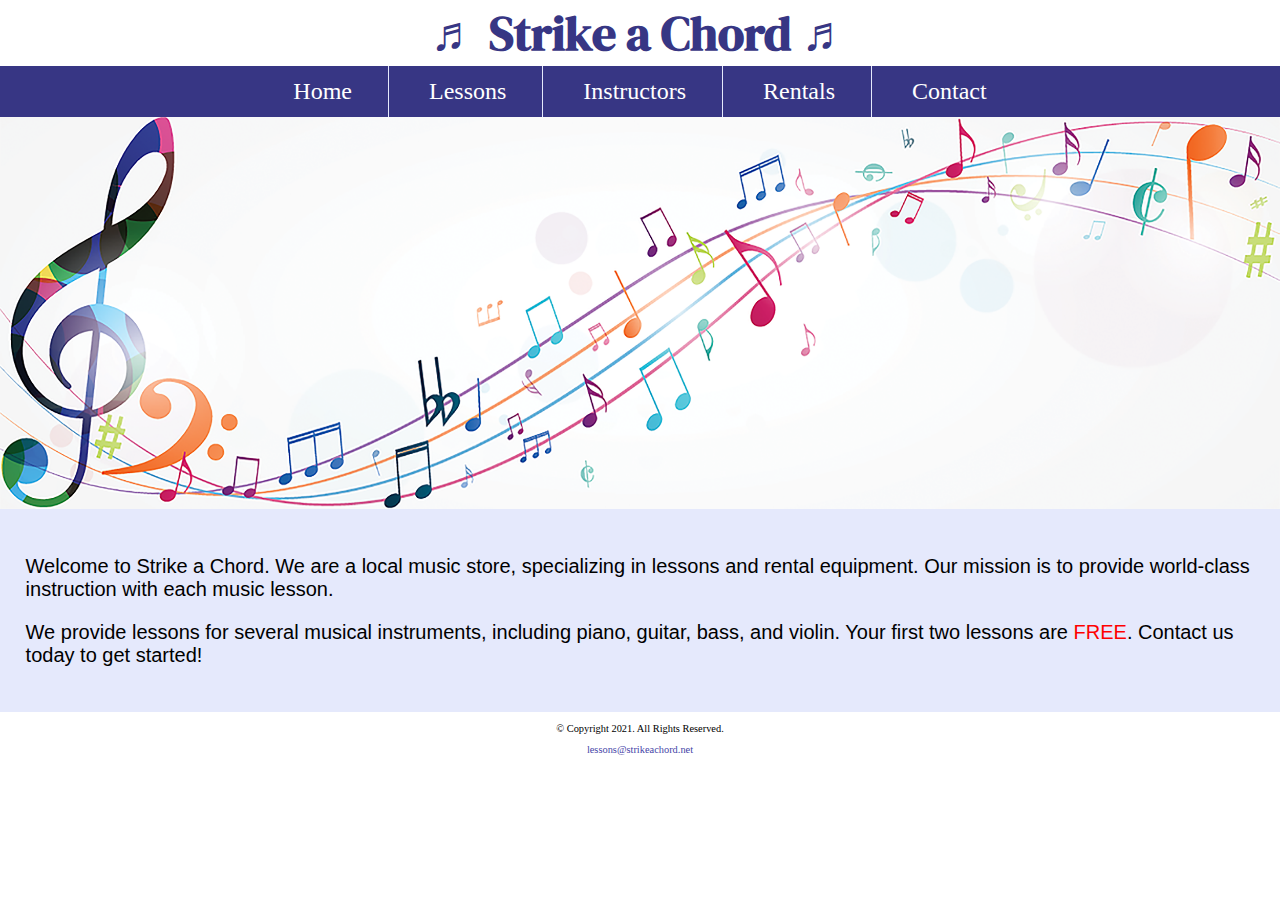
<file: index.html>
<!DOCTYPE html>
<!--
    Student Name: Stephen Davis
    File Name: index.html
    Date: October 25, 2022
-->
<html lang="en">
<head>
    <title>Strike a Chord: Home Page</title>
    <meta charset="utf-8">
    <link rel="stylesheet" href="css/styles.css">
    <meta name="viewport" content="width=device-width, intial-scale-1.0">
    <link rel="preconnect" href="https://fonts.googleapis.com">
    <link rel="preconnect" href="https://fonts.gstatic.com" crossorigin>
    <link href="https://fonts.googleapis.com/css2?family=DM+Serif+Display:ital@1&display=swap" rel="stylesheet">
</head>
<body>

    <header>
        <h1><span class="tab-desk">&#9836;</span> Strike a Chord <span class="tab-desk">&#9836;</span></h1>
    </header>

    <nav>

      <ul>
          <li><a href="index.html">Home</a></li>
          <li><a href="lessons.html">Lessons</a></li>
          <li><a href="instructors.html">Instructors</a></li>
          <li><a href="rentals.html">Rentals</a></li>
          <li><a href="contact.html">Contact</a></li>
      </ul>

    </nav>

    <!-- Hero Image -->
    <div id="hero" class="tab-desk">

      <img src="images/music-notes.png" alt="colorful music notes">
    </div>

    <main>

      <div id="intro">

        <p>Welcome to Strike a Chord. We are a local music store, specializing in lessons and rental equipment. Our mission is to provide world-class instruction with each music lesson.</p>

        <p>We provide lessons for several musical instruments, including piano, guitar, bass, and violin. Your first two lessons are <span style="color: red;">FREE</span>. Contact us today to get started!</p>

      </div>

    </main>

    <footer>

        <p>&copy; Copyright 2021. All Rights Reserved.</p>
        <p><a href="mailto:lessons@strikeachord.net">lessons@strikeachord.net</a></p>

    </footer>

</body>
</html>
</file>
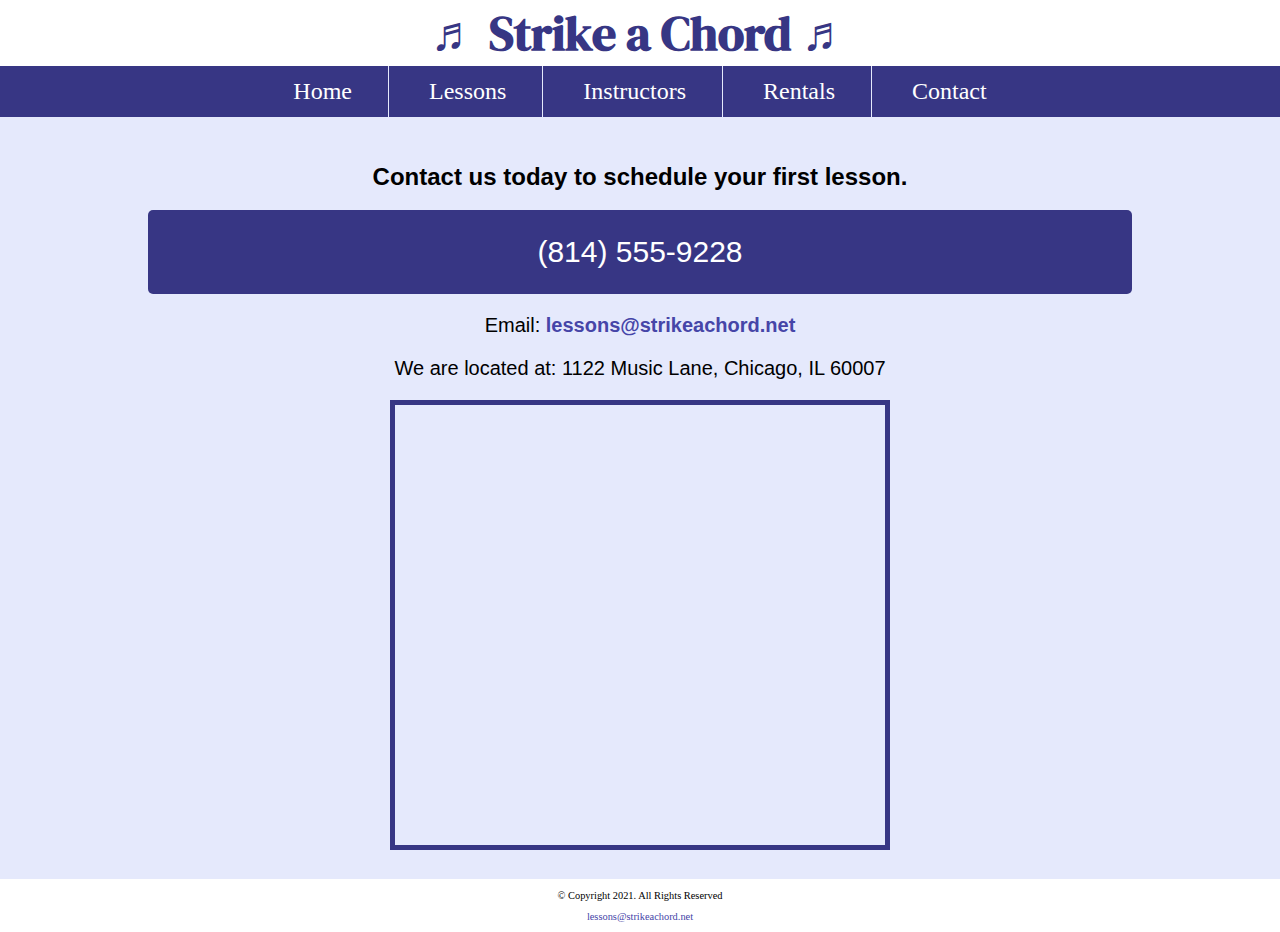
<file: contact.html>
<!DOCTYPE html>
<!--
    Student Name: Stephen Davis
    File Name: contact.html
    Date: September 26, 2022
-->
<html lang="en">
<head>
    <title>Strike a Chord: Contact</title>
    <meta charset="utf-8">
    <link rel="stylesheet" href="css/styles.css">
    <meta name="viewport" content="width=device-width, intial-scale-1.0">
    <link rel="preconnect" href="https://fonts.googleapis.com">
    <link rel="preconnect" href="https://fonts.gstatic.com" crossorigin>
    <link href="https://fonts.googleapis.com/css2?family=DM+Serif+Display:ital@1&display=swap" rel="stylesheet">
</head>
<body>

    <header>
        <h1><span class="tab-desk">&#9836;</span> Strike a Chord <span class="tab-desk">&#9836;</span></h1>
    </header>

    <nav>

      <ul>
          <li><a href="index.html">Home</a></li>
          <li><a href="lessons.html">Lessons</a></li>
          <li><a href="instructors.html">Instructors</a></li>
          <li><a href="rentals.html">Rentals</a></li>
          <li><a href="contact.html">Contact</a></li>
      </ul>

    </nav>

    <main>
        <!-- Use the main area to add the main content to the webpage. -->
        <div id="contact">

            <h2>Contact us today to schedule your first lesson.</h2>
            <p class="tel-link"> <a href="tel:8145559228">(814) 555-9228</a></p>
            <p>Email: <a class="email-link" href="mailto:lessons@strikeachord.net">lessons@strikeachord.net</a></p>
            <p>We are located at: 1122 Music Lane, Chicago, IL 60007</p>
            <iframe src="https://www.google.com/maps/embed?pb=!1m16!1m12!1m3!1d47430.53119384222!2d-88.02771260085206!3d42.01297480086683!2m3!1f0!2f0!3f0!3m2!1i1024!2i768!4f13.1!2m1!1s1122%20Music%20Lane%2C%20Chicago%2C%20IL%2060007!5e0!3m2!1sen!2sus!4v1663836028259!5m2!1sen!2sus" width="600" height="450" class="map" allowfullscreen="" loading="lazy" referrerpolicy="no-referrer-when-downgrade"></iframe>

        </div>
    </main>

    <footer>
        <p>&copy; Copyright 2021. All Rights Reserved</p>
        <p><a href="mailto:lessons@strikeachord.net">lessons@strikeachord.net</a></p>
    </footer>

</body>
</html>
</file>
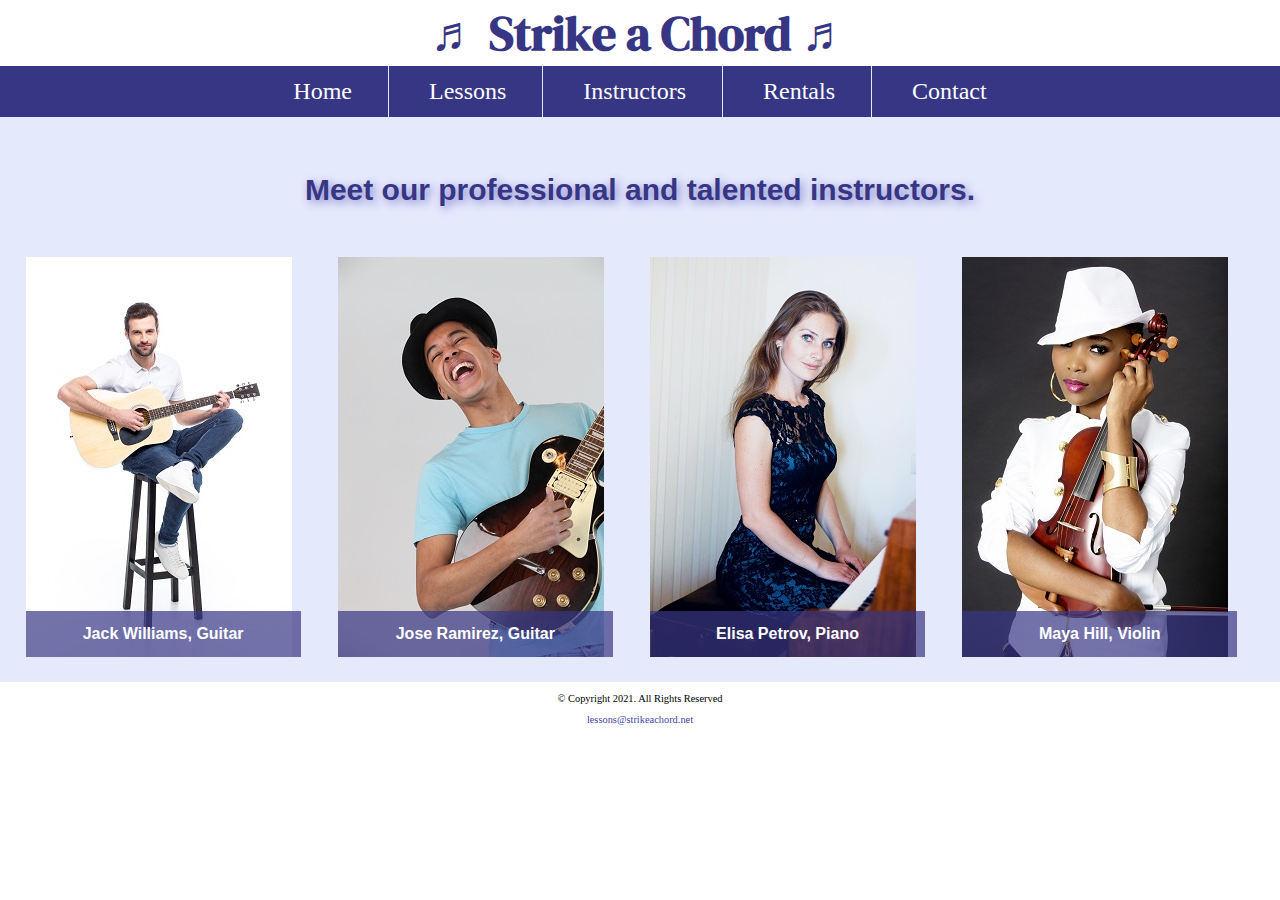
<file: instructors.html>
<!DOCTYPE html>
<!--
    Student Name: Stephen Davis
    File Name: instructors.html
    Date: October 25, 2022
-->
<html lang="en">
<head>
    <title>Strike a Chord: Instructors</title>
    <meta charset="utf-8">
    <link rel="stylesheet" href="css/styles.css">
    <meta name="viewport" content="width=device-width, intial-scale-1.0">
    <link rel="preconnect" href="https://fonts.googleapis.com">
    <link rel="preconnect" href="https://fonts.gstatic.com" crossorigin>
    <link href="https://fonts.googleapis.com/css2?family=DM+Serif+Display:ital@1&display=swap" rel="stylesheet">
    <link rel="shortcut icon" href="images/favicon.ico">
    <link rel="icon" type="image/png" sizes="32x32" href="images/favicon-32.png">
    <link rel="apple-touch-icon" sizes="180x180" href="images/apple-touch-icon.png">
    <link rel="icon" sizes="192x192" href="images/android-chrome-192.png">
</head>
<body>

    <header>
        <h1>&#9836; Strike a Chord &#9836;</h1>
    </header>

    <nav>

      <ul>
          <li><a href="index.html">Home</a></li>
          <li><a href="lessons.html">Lessons</a></li>
          <li><a href="instructors.html">Instructors</a></li>
          <li><a href="rentals.html">Rentals</a></li>
          <li><a href="contact.html">Contact</a></li>
      </ul>

    </nav>

    <main class="grid">
        <!-- Use the main area to add the main content to the webpage. -->
        <aside>
          <p>Meet our professional and talented instructors.</p>
        </aside>

        <figure>
          <img src="images/guitar-instructor.jpg" alt="guitar instructor">
          <figcaption>Jack Williams, Guitar</figcaption>
        </figure>

        <figure>
          <img src="images/electric-guitar-instructor.jpg" alt="electric guitar instructor">
          <figcaption>Jose Ramirez, Guitar</figcaption>
        </figure>

        <figure>
          <img src="images/piano-instructor.jpg" alt="piano instructor">
          <figcaption>Elisa Petrov, Piano</figcaption>
        </figure>

        <figure>
          <img src="images/violin-instructor.jpg" alt="violin instructor">
          <figcaption>Maya Hill, Violin</figcaption>
        </figure>
    </main>

    <footer>
        <p>&copy; Copyright 2021. All Rights Reserved</p>
        <p><a href="mailto:lessons@strikeachord.net">lessons@strikeachord.net</a></p>
    </footer>

</body>
</html>
</file>
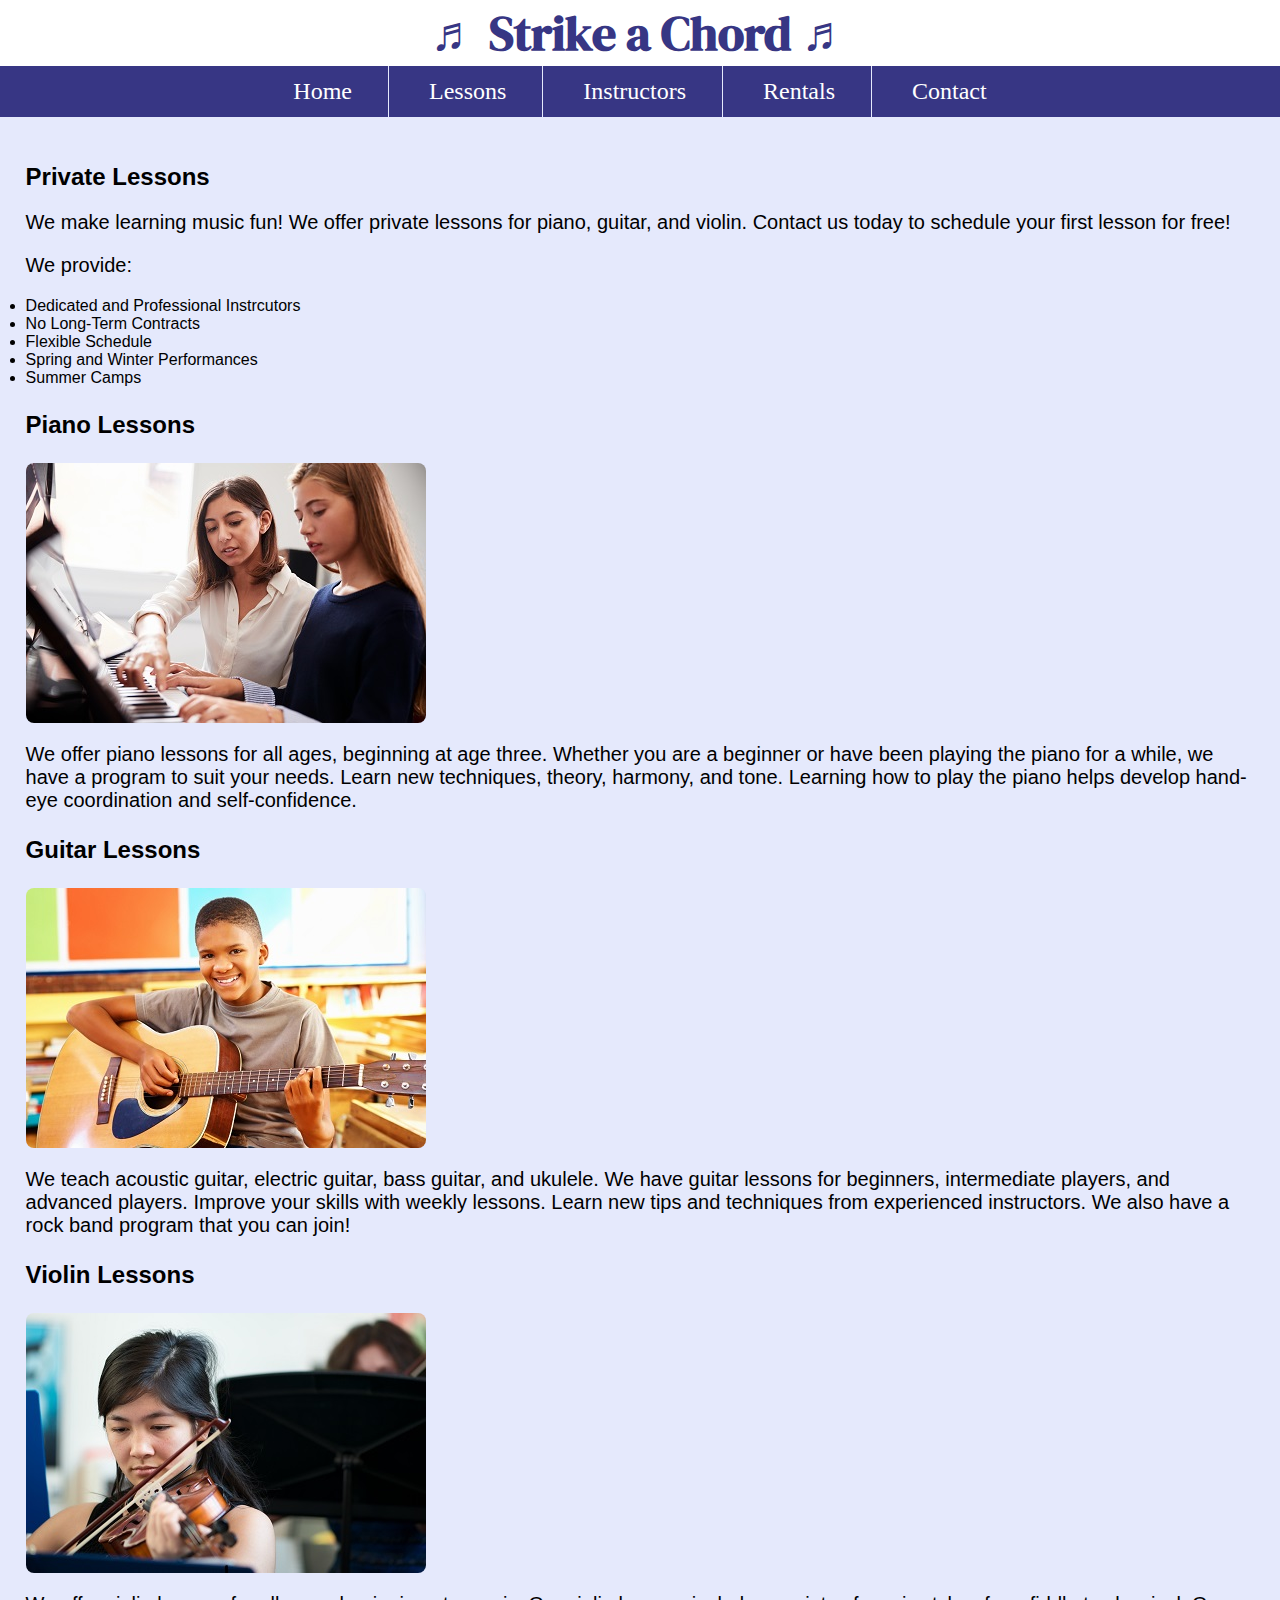
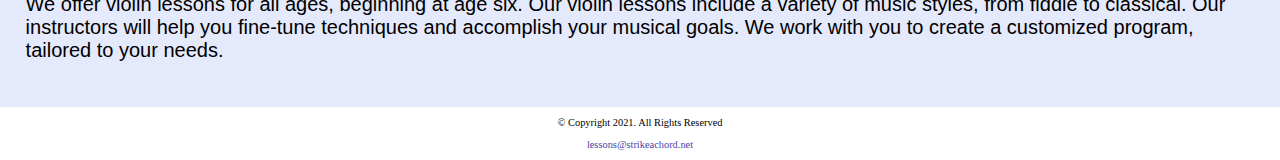
<file: lessons.html>
<!DOCTYPE html>
<!--
    Student Name: Stephen Davis
    File Name: lessons.html
    Date: October 25, 2022
-->
<html lang="en">
<head>
    <title>Strike a Chord: Lessons</title>
    <meta charset="utf-8">
    <link rel="stylesheet" href="css/styles.css">
    <meta name="viewport" content="width=device-width, intial-scale-1.0">
    <link rel="preconnect" href="https://fonts.googleapis.com">
    <link rel="preconnect" href="https://fonts.gstatic.com" crossorigin>
    <link href="https://fonts.googleapis.com/css2?family=DM+Serif+Display:ital@1&display=swap" rel="stylesheet">
    <link rel="shortcut icon" href="images/favicon.ico">
    <link rel="icon" type="image/png" sizes="32x32" href="images/favicon-32.png">
    <link rel="apple-touch-icon" sizes="180x180" href="images/apple-touch-icon.png">
    <link rel="icon" sizes="192x192" href="images/android-chrome-192.png">
</head>
<body>

    <header>
        <h1><span class="tab-desk">&#9836;</span> Strike a Chord <span class="tab-desk">&#9836;</span></h1>
    </header>

    <nav>

      <ul>
          <li><a href="index.html">Home</a></li>
          <li><a href="lessons.html">Lessons</a></li>
          <li><a href="instructors.html">Instructors</a></li>
          <li><a href="rentals.html">Rentals</a></li>
          <li><a href="contact.html">Contact</a></li>
      </ul>

    </nav>

    <main>
        <!-- Use the main area to add the main content to the webpage. -->
        <section>
            <h2>Private Lessons</h2>
            <p>We make learning music fun! We offer private lessons for piano, guitar, and violin. Contact us today to schedule your first lesson for free! </p>
            <p>We provide:</p>
            <ul>
                <li>Dedicated and Professional Instrcutors</li>
                <li>No Long-Term Contracts</li>
                <li>Flexible Schedule</li>
                <li>Spring and Winter Performances</li>
                <li>Summer Camps</li>
              </ul>
        </section>

        <section>

            <h3>Piano Lessons</h3>
            <img class="round" src="images/piano-lesson.jpg" alt="piano teach and student sitting at a piano">
            <p>We offer piano lessons for all ages, beginning at age three. Whether you are a beginner or have been playing the piano for a while, we have a program to suit your needs. Learn new techniques, theory, harmony, and tone. Learning how to play the piano helps develop hand-eye coordination and self-confidence.</p>

        </section>

        <section>
            <h3>Guitar Lessons</h3>
            <img class="round" src="images/child-guitar.jpg" alt="child with a smile holding a guitar">
            <p>We teach acoustic guitar, electric guitar, bass guitar, and ukulele. We have guitar lessons for beginners, intermediate players, and advanced players. Improve your skills with weekly lessons. Learn new tips and techniques from experienced instructors. We also have a rock band program that you can join!</p>

        </section>

        <section>
              <h3>Violin Lessons</h3>
              <img class="round" src="images/woman-violin.jpg" alt="woman playing the violin">
              <p>We offer violin lessons for all ages, beginning at age six. Our violin lessons include a variety of music styles, from fiddle to classical. Our instructors will help you fine-tune techniques and accomplish your musical goals. We work with you to create a customized program, tailored to your needs.</p>

        </section>

    </main>

    <footer>
        <p>&copy; Copyright 2021. All Rights Reserved</p>
        <p><a href="mailto:lessons@strikeachord.net">lessons@strikeachord.net</a></p>
    </footer>

</body>
</html>
</file>
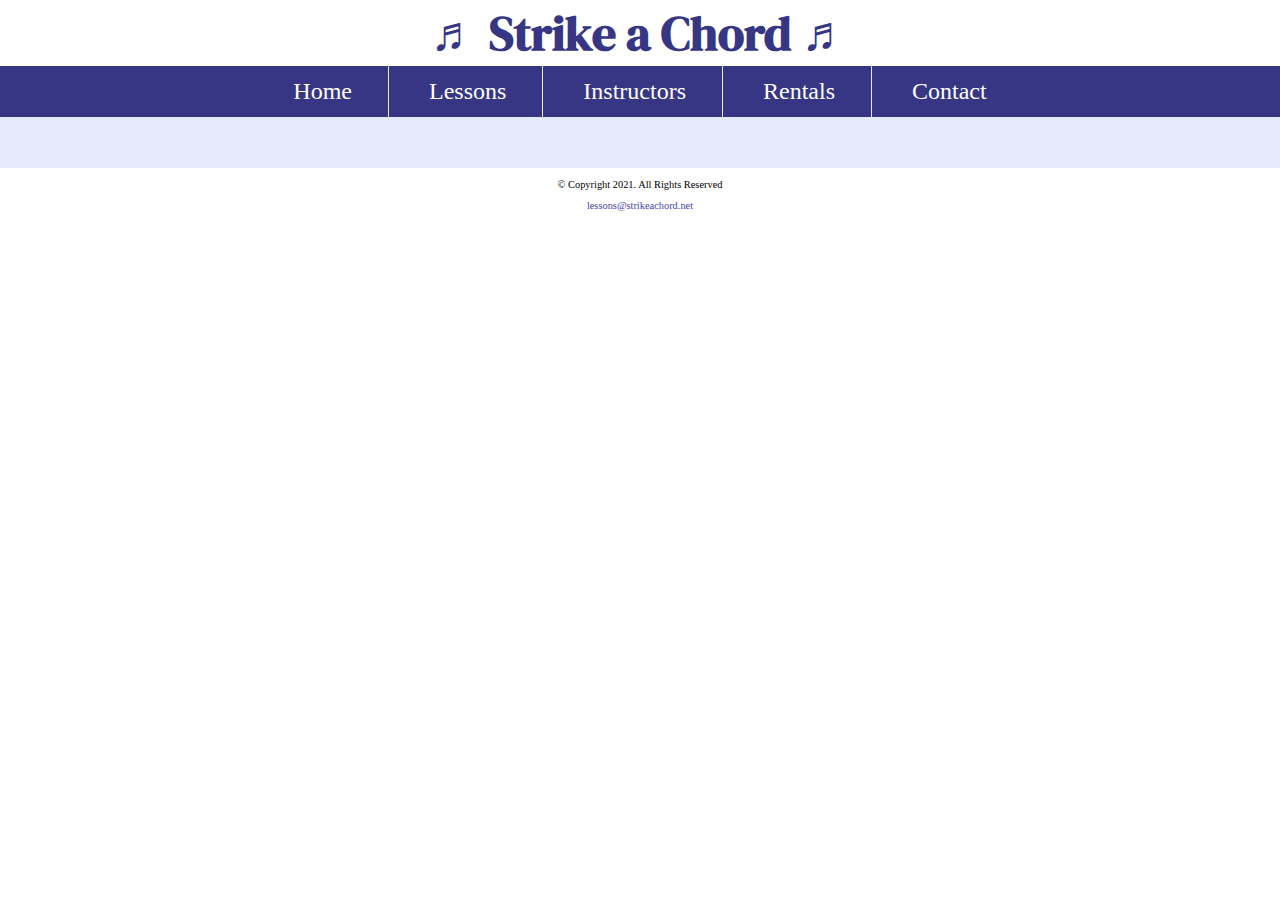
<file: template.html>
<!DOCTYPE html>
<!--
    Student Name: Stephen Davis
    File Name: template.html
    Date: October 25, 2022
-->
<html lang="en">
<head>
    <title>Strike a Chord: Template</title>
    <meta charset="utf-8">
    <link rel="stylesheet" href="css/styles.css">
    <meta name="viewport" content="width=device-width, intial-scale-1.0">
    <link rel="preconnect" href="https://fonts.googleapis.com">
    <link rel="preconnect" href="https://fonts.gstatic.com" crossorigin>
    <link href="https://fonts.googleapis.com/css2?family=DM+Serif+Display:ital@1&display=swap" rel="stylesheet">
    <link rel="shortcut icon" href="images/favicon.ico">
    <link rel="icon" type="image/png" sizes="32x32" href="images/favicon-32.png">
    <link rel="apple-touch-icon" sizes="180x180" href="images/apple-touch-icon.png">
    <link rel="icon" sizes="192x192" href="images/android-chrome-192.png">
</head>
<body>

    <header>
        <h1>&#9836; Strike a Chord &#9836;</h1>
    </header>

    <nav>

      <ul>
          <li><a href="index.html">Home</a></li>
          <li><a href="lessons.html">Lessons</a></li>
          <li><a href="instructors.html">Instructors</a></li>
          <li><a href="rentals.html">Rentals</a></li>
          <li><a href="contact.html">Contact</a></li>
      </ul>

    </nav>

    <main>
        <!-- Use the main area to add the main content to the webpage. -->
        <div>
        </div>
    </main>

    <footer>
        <p>&copy; Copyright 2021. All Rights Reserved</p>
        <p><a href="mailto:lessons@strikeachord.net">lessons@strikeachord.net</a></p>
    </footer>

</body>
</html>
</file>
<file: css/styles.css>
/*
Author: Stephen Davis
Date: October 25, 2022
File Name: styles.html
*/

/*CSS Reset */
body, header, nav, main, footer, img, h1, ul, section, aside, figure, figcaption {
  margin: 0;
  padding: 0;
  border: 0;
}

/*Style rules for images */
img {
  max-width: 100%;
  display: block;
}

/*Style rule for box sizing applies to all elements */
*{
  box-sizing: border-box;
}

/*Style rules for mobile viewport*/

aside {
  text-align: center;
  font-size: 1.5em;
  font-weight: bold;
  color: #373684;
  text-shadow: 3px 3px 10px #8280cb;
}

figure {
  position:relative;
  max-width: 275px;
}

figcaption {
  position: absolute;
  bottom: 0;
  background: rgba(55, 54, 132, 0.7);
  color: #fff;
  width: 100%;
  padding: 5% 0;
  text-align: center;
  font-family: Verdana, Arial, sans-serif;
  font-size: 1.5em;
  font-weight: bold;
}

/*Hide tab-desk class*/
.tab-desk{
  display: none;
}

/*Style rules for header content */
header {
  text-align: center;
  font-size: 1.5em;
  color: #373684
}

header h1 {
  font-family: 'DM Serif Display', serif;
}

/*Style rules for navigation area */
nav {
  background-color: #373684
}

nav ul {
  list-style-type: none;
  text-align: center;
}

nav li {
  display:block;
  border-top: 1px solid #e5e9fc;
  font-size: 2em;
}

nav li a {
  display: block;
  color: #fff;
  text-align: center;
  padding: 0.5em 1em;
  text-decoration: none;
}

/* Style rules for main content */
main {
  padding: 2%;
  background-color: #e5e9fc;
  overflow:auto;
  font-family: 'Roboto', sans-serif;
}

main p {
  font-size: 1.25em;
}

.action {
  font-size: 1.25em;
  color: #373684;
  font-weight: bold;
}

#piano, #guitar, #violin {
  margin: 0 2%;
}

#info {
  clear: left;
  background-color: #c0caf7;
  padding: 1% 2%;
}

#info ul {
  margin-left: 10%;
}

.round {
  border-radius: 8px;
}

#contact {
  text-align: center;
}

.tel-link {
  background-color: #373684;
  padding: 2%;
  margin: 0 auto;
  width: 80%;
  text-align: center;
  border-radius: 5px;
}

.tel-link a {
  color: #fff;
  text-decoration: none;
  font-size: 1.5em;
  display: block;
}

#contact .email-link {
  color: #4645a8;
  text-decoration: none;
  font-weight: bold;
}

.map {
  border: 5px solid #373684;
  width: 95%;
  height: 50%;
}

/* Style rules for footer content */
footer {
  text-align: center;
  font-size: 0.65em;
  clear:left;
}

footer a {
  color: #4645a8;
  text-decoration: none;
}

/* Media Query for Tablet Viewport */
@media screen and (min-width: 550px), print {

  /*Tablet Viewport: Show tab-desk class, hide mobile class */
  .tab-desk {
    display: block;
  }

  .mobile {
    display: none;
  }

  .grid {
    display: grid;
    grid-template-columns: auto auto;
    grid-gap: 20px;
  }

  aside {
    grid-column: 1 / span 2;
  }

  /*Tablet Viewport: Style rule for header content */
  span.tab-desk {
    display: inline;
  }

  /*Tablet Viewport: Style rules for nav area */
  nav li {
    border-top: none;
    display: inline-block;
    font-size: 1.5em;
    border-right: 1px solid #e5e9fc;
  }

  nav li:last-child {
    border-right: none;
  }

  nav li a {
    padding: 0.25em 0.5em;
  }

  /* Tablet Viewport: Style rule for map. */
  .map {
    width: 500px;
    height: 450px;
  }

}

/* Media Query for Desktop Viewport */
@media screen and (min-width: 769px), print {

  /* Desktop Viewport: Style rules for nav area */
  nav li a {
    padding: 0.5em 1.5em;
  }

  nav li a:hover {
  color: #373684;
  background-color: #e5e9fc;
  }

  .grid {
    display: grid;
    grid-template-columns: auto auto auto auto;
  }

  figcaption {
    font-size: 1em;
  }

  aside {
    grid-column: 1 / span 4;
  }

  /* Desktop Viewport: Style rules for main content. */
  #info ul {
    margin-left: 5%;
  }
  main h3 {
    font-size: 1.5em;
  }

  #piano, #guitar, #violin {
    width: 29%;
    float: left;
    margin: 0 2%;
  }

}

/* Media Query for Print */
@media print {

  body {
    background-color: #fff;
    color: #000;
  }

}
</file>
